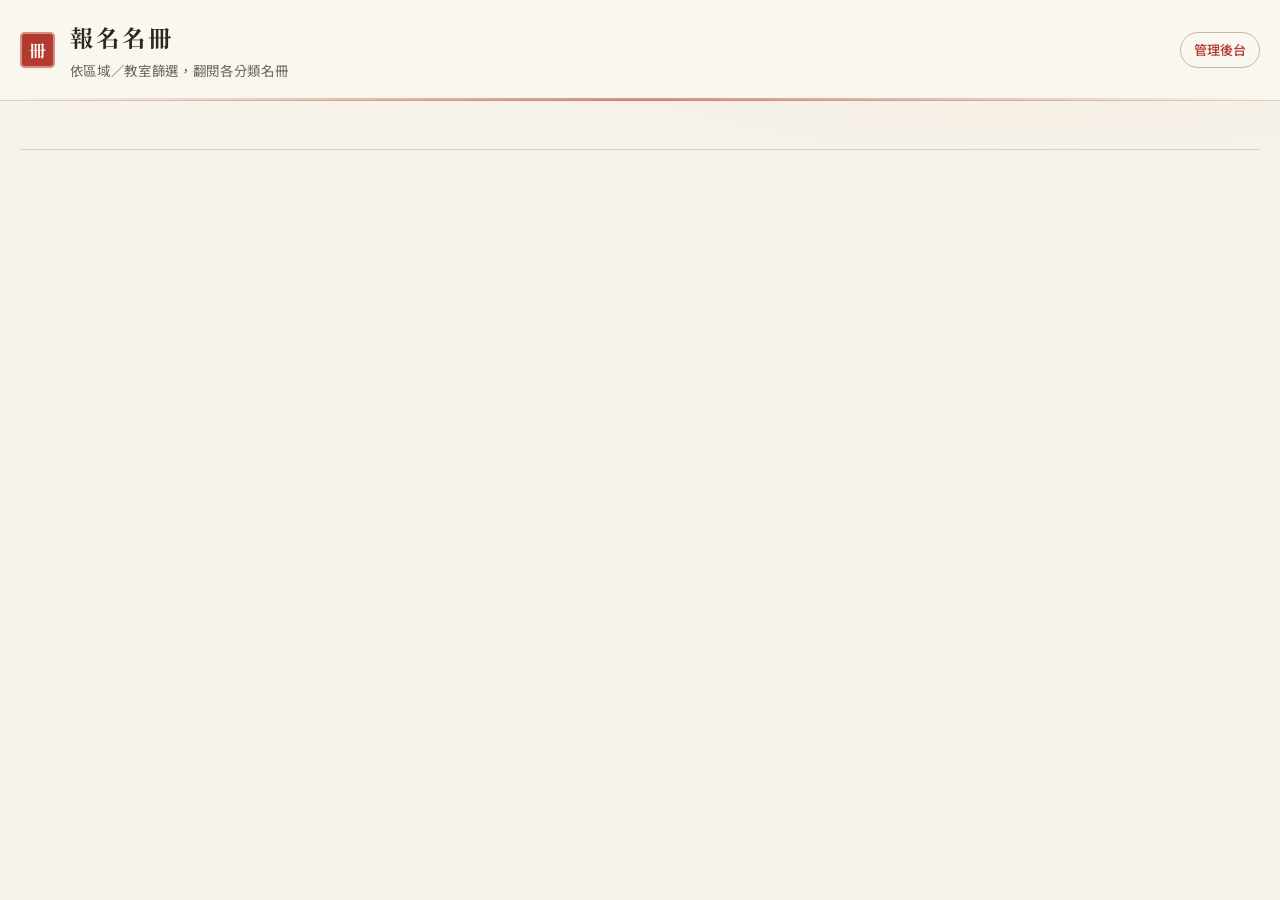
<file: index.html>
﻿<!DOCTYPE html>
<html lang="zh-Hant">
<head>
  <meta charset="UTF-8">
  <meta name="viewport" content="width=device-width, initial-scale=1.0">
  <title>名冊查詢 - 報名資料查詢</title>
  <meta name="description" content="依區域 / 教室欄位篩選，依分類檢視報名資料">
  <link rel="preconnect" href="https://fonts.googleapis.com">
  <link rel="preconnect" href="https://fonts.gstatic.com" crossorigin>
  <link href="https://fonts.googleapis.com/css2?family=Noto+Sans+TC:wght@400;500;700&family=Noto+Serif+TC:wght@600;700&display=swap" rel="stylesheet">
  <link rel="stylesheet" href="css/style.css?v=23">
</head>
<body>
  <header class="site-header">
    <div class="header-inner">
      <span class="seal" aria-hidden="true">冊</span>
      <div class="header-title">
        <h1>報名名冊</h1>
        <p class="subtitle">依區域／教室篩選，翻閱各分類名冊</p>
      </div>
      <a href="admin.html" class="admin-link header-admin-link">管理後台</a>
    </div>
  </header>

  <main class="container">
    <!-- 活動分頁 -->
    <nav class="activity-tabs" id="activityTabs" aria-label="活動分頁" role="tablist">
      <!-- 動態產生 -->
    </nav>

    <!-- 分類列 -->
    <div class="category-bar" id="categoryBar" style="display:none;">
      <span class="category-label" id="categoryLabel"></span>
      <div class="category-tabs" id="categoryTabs"></div>
      <div class="category-filter">
        <label for="categorySearch" class="visually-hidden">搜尋分類</label>
        <input type="search" id="categorySearch" placeholder="找分類…" autocomplete="off">
      </div>
      <button class="btn btn-secondary btn-sm" id="btnCopyLink" style="display:none;">複製連結</button>
    </div>

    <!-- 活動金鑰 Modal（需存取金鑰才能開啟活動） -->
    <dialog id="keyModal" class="modal">
      <div class="modal-content">
        <header class="modal-header">
          <h3 id="keyModalTitle">此活動需存取金鑰</h3>
          <button type="button" class="modal-close" id="keyModalClose" aria-label="關閉">&times;</button>
        </header>
        <div class="modal-body">
          <p class="hint" id="keyModalDesc">請輸入系統提供的存取金鑰以開啟此活動。</p>
          <div class="form-group">
            <label for="activityKeyInput">存取金鑰</label>
            <input type="password" id="activityKeyInput" placeholder="輸入金鑰" autocomplete="off">
          </div>
          <p class="hint" id="keyModalHint"></p>
        </div>
        <footer class="modal-footer">
          <button type="button" class="btn btn-secondary" id="keyModalCancel">取消</button>
          <button type="button" class="btn btn-primary" id="keyModalConfirm">開啟活動</button>
        </footer>
      </div>
    </dialog>

    <!-- 密碼鎖 Modal -->
    <dialog id="pwdModal" class="modal">
      <div class="modal-content">
        <header class="modal-header">
          <h3 id="pwdModalTitle">此分類已鎖定</h3>
          <button type="button" class="modal-close" id="pwdModalClose" aria-label="關閉">&times;</button>
        </header>
        <div class="modal-body">
          <p class="hint" id="pwdModalDesc">請輸入系統提供的密碼以檢視此分類。</p>
          <div class="form-group">
            <label for="categoryPwdInput">分類密碼</label>
            <input type="password" id="categoryPwdInput" placeholder="輸入密碼" autocomplete="off">
          </div>
          <p class="hint" id="pwdModalHint"></p>
        </div>
        <footer class="modal-footer">
          <button type="button" class="btn btn-secondary" id="pwdModalCancel">取消</button>
          <button type="button" class="btn btn-primary" id="pwdModalConfirm">解鎖查看</button>
        </footer>
      </div>
    </dialog>

    <!-- 搜尋 / 篩選列 -->
    <div class="search-bar" id="searchBar" style="display:none;">
      <label for="searchInput" class="visually-hidden">關鍵字搜尋</label>
      <input type="search" id="searchInput" placeholder="輸入姓名、班級等關鍵字篩選" autocomplete="off">
      <span class="result-count" id="resultCount"></span>
      <div class="search-actions">
        <button class="btn btn-secondary btn-sm" id="btnPrintRoster" style="display:none;" title="開啟列印視窗（可另存為 PDF）">列印名冊</button>
        <button class="btn btn-secondary btn-sm" id="btnExportCsv" style="display:none;">匯出名冊</button>
      </div>
    </div>

    <!-- 資料表格區 -->
    <section class="table-wrapper" id="tableWrapper" style="display:none;">
      <table id="dataTable" aria-live="polite">
        <thead id="tableHead"></thead>
        <tbody id="tableBody"></tbody>
      </table>
    </section>
    <!-- 水平捲軸（表格寬度超出時顯示） -->
    <div class="table-hscroll" id="tableHscroll" style="display:none;" aria-hidden="true">
      <div class="table-hscroll-track" id="tableHscrollTrack"></div>
    </div>
    <!-- 名單卡片區（欄位少於 5 時使用） -->
    <section class="card-list" id="cardList" style="display:none;" aria-live="polite"></section>
    <p class="empty-state" id="emptyState" style="display:none;">此分類暫無資料。</p>

    <!-- 頁尾 -->
    <footer class="status-bar" id="statusBar" aria-live="polite">
      <span id="lastUpdated"></span>
    </footer>
  </main>

<script src="js/config.js?v=25"></script>
<script src="js/app.js?v=24"></script>
</body>
</html>
</file>
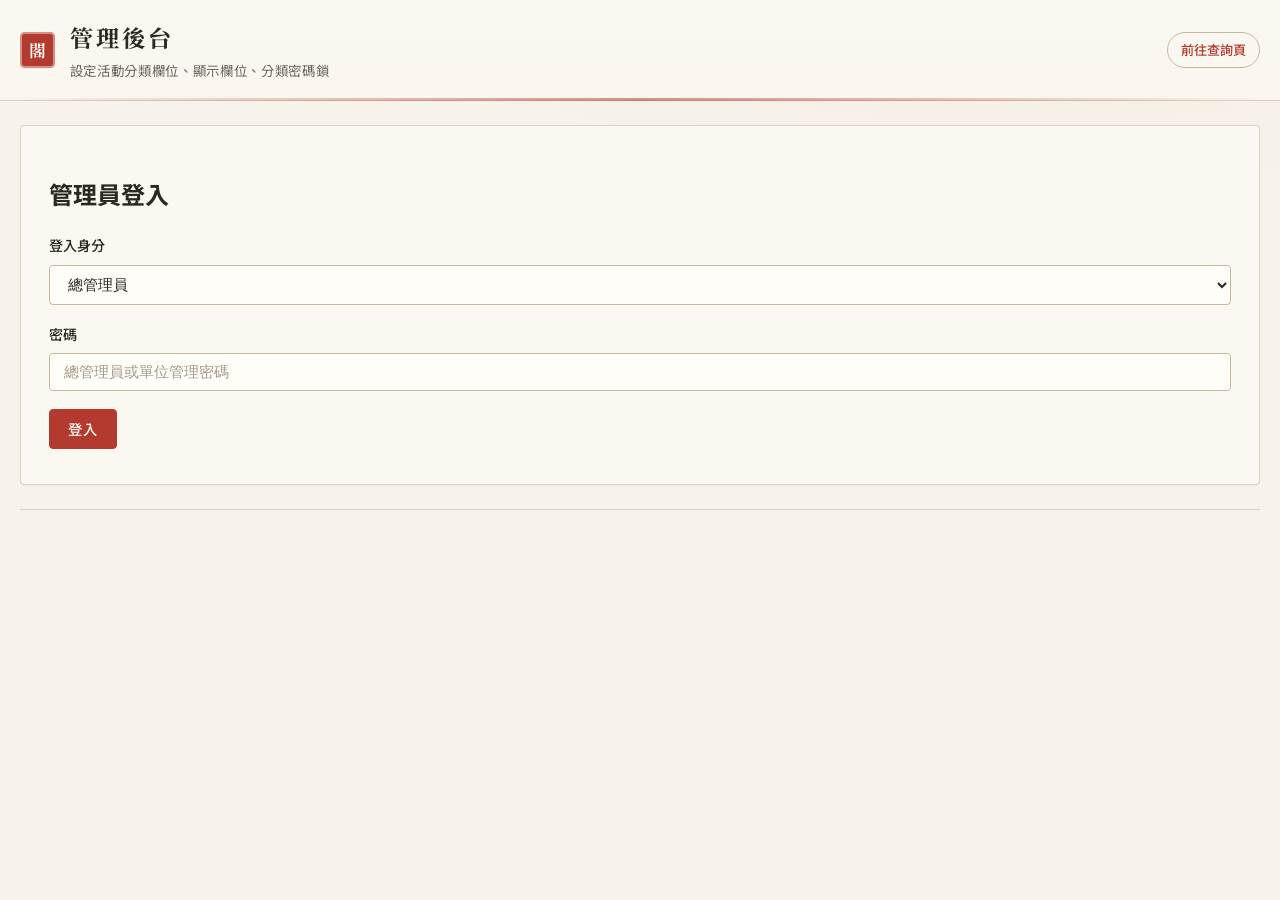
<file: admin.html>
﻿<!DOCTYPE html>
<html lang="zh-Hant">
<head>
  <meta charset="UTF-8">
  <meta name="viewport" content="width=device-width, initial-scale=1.0">
  <title>管理後台 - 名冊查詢</title>
  <meta name="description" content="設定活動分類欄位、顯示欄位、分類密碼鎖">
  <link rel="preconnect" href="https://fonts.googleapis.com">
  <link rel="preconnect" href="https://fonts.gstatic.com" crossorigin>
  <link href="https://fonts.googleapis.com/css2?family=Noto+Sans+TC:wght@400;500;700&family=Noto+Serif+TC:wght@600;700&display=swap" rel="stylesheet">
  <link rel="stylesheet" href="css/style.css?v=23">
</head>
<body>
  <header class="site-header">
    <div class="header-inner">
      <span class="seal" aria-hidden="true">閣</span>
      <div class="header-title">
        <h1>管理後台</h1>
        <p class="subtitle">設定活動分類欄位、顯示欄位、分類密碼鎖</p>
      </div>
      <a href="index.html" class="admin-link header-admin-link">前往查詢頁</a>
    </div>
  </header>

  <main class="container">
    <!-- 登入區 -->
    <section class="card" id="loginSection">
      <h2>管理員登入</h2>
      <div class="form-group">
        <label for="loginRole">登入身分</label>
        <select id="loginRole">
          <option value="admin">總管理員</option>
          <option value="unit">單位管理員</option>
        </select>
      </div>
      <div class="form-group" id="loginUnitGroup" style="display:none;">
        <label for="loginUnit">所屬單位</label>
        <select id="loginUnit">
          <option value="">（載入中…）</option>
        </select>
        <p class="hint">選擇您所屬的單位，再輸入單位管理密碼。</p>
      </div>
      <div class="form-group">
        <label for="adminPwd">密碼</label>
        <input type="password" id="adminPwd" placeholder="總管理員或單位管理密碼" autocomplete="current-password">
      </div>
      <button class="btn btn-primary" id="btnLogin">登入</button>
      <p class="hint" id="loginHint"></p>
    </section>

    <!-- 管理介面（登入後顯示）-->
    <section id="adminPanel" style="display:none;">
      <div class="card" style="margin-bottom:1.5rem;">
        <div class="card-header">
          <h2 id="panelTitle">活動管理</h2>
          <button class="btn btn-secondary" id="btnAddActivity">＋ 新增活動</button>
        </div>
        <p class="hint" id="loginRoleHint"></p>
        <ul class="activity-list" id="activityList"></ul>
      </div>

      <!-- 單位管理（僅總管理員）-->
      <div class="card" id="unitAdminCard" style="display:none; margin-top:1.5rem;">
        <div class="card-header">
          <h2>單位管理</h2>
        </div>
        <div class="form-row">
          <div class="form-group">
            <label for="newUnitName">單位名稱</label>
            <input type="text" id="newUnitName" placeholder="例如：總部">
          </div>
          <div class="form-group">
            <label for="newUnitPwd">單位管理密碼（至少 6 碼）</label>
            <input type="password" id="newUnitPwd" minlength="6" placeholder="單位管理員登入用">
          </div>
          <div class="form-group">
            <button class="btn btn-primary" id="btnCreateUnit" style="margin-top:1.7rem;">建立單位</button>
          </div>
        </div>
        <ul class="activity-list" id="unitList"></ul>
        <p class="hint" id="unitHint"></p>
      </div>

      <!-- 新增/編輯活動 Modal -->
      <dialog id="activityModal" class="modal">
        <form method="dialog" class="modal-content">
          <header class="modal-header">
            <h3 id="modalTitle">新增活動</h3>
            <button type="button" class="modal-close" aria-label="關閉">&times;</button>
          </header>
          <div class="modal-body">
            <input type="hidden" id="editActivityId">
            <div class="form-group">
              <label for="actName">活動名稱 <span class="required">*</span></label>
              <input type="text" id="actName" placeholder="例如：2026 秋季報名" required>
            </div>
            <div class="form-group" id="actUnitGroup" style="display:none;">
              <label for="actUnit">所屬單位</label>
              <select id="actUnit">
                <option value="">（公開，所有訪客可見）</option>
              </select>
              <p class="hint">選擇後僅該單位（含單位 Token 的網址）可看到此活動。</p>
            </div>
            <div class="form-group">
              <label for="actAccessKey">存取金鑰（選填）</label>
              <input type="text" id="actAccessKey" placeholder="留空＝公開（僅顯示隔離）；填寫＝需金鑰才能開啟">
              <p class="hint">留空：訪客開啟名冊即可查看，但受保護的分類仍需輸入分類密碼。填寫：訪客開啟此活動需先輸入存取金鑰。</p>
            </div>
            <div class="form-group">
              <label for="actSheetUrl">Google Sheets 網址 <span class="required">*</span></label>
              <input type="url" id="actSheetUrl" placeholder="https://docs.google.com/spreadsheets/d/.../edit" required>
              <button type="button" class="btn btn-secondary" id="btnTestConnection">測試連線並取得欄位</button>
              <p class="hint" id="connectionHint"></p>
            </div>
            <div class="form-group">
              <label for="actCategoryField">分類欄位 <span class="required">*</span></label>
              <select id="actCategoryField" required>
                <option value="">（請先測試連線取得欄位）</option>
              </select>
              <p class="hint">選擇要用來「分類／區域／教室」的欄位（例如母班區域、教室、縣市等）</p>
            </div>
            <fieldset class="form-group">
              <legend>顯示欄位（勾選並排序）<span class="required">*</span>
                <span class="legend-actions">
                  <button type="button" class="btn btn-secondary btn-sm" id="btnSelectAllFields">全選</button>
                  <button type="button" class="btn btn-secondary btn-sm" id="btnClearFields">清除</button>
                </span>
              </legend>
              <p class="hint">勾選要在名冊中顯示的欄位，用 ▲ ▼ 調整欄位順序。</p>
              <ul id="fieldSortList" class="field-sort-list"></ul>
              <p class="hint" id="fieldSortHint"></p>
            </fieldset>
            <fieldset class="form-group">
              <legend>預設排序（選填）</legend>
              <p class="hint">訪客開啟名冊時預設依此欄位排序，仍可點表格標題自行切換。</p>
              <div class="form-row">
                <div class="form-group">
                  <label for="actDefaultSortField">排序欄位</label>
                  <select id="actDefaultSortField">
                    <option value="">（不排序，依原始順序）</option>
                  </select>
                </div>
                <div class="form-group">
                  <label for="actDefaultSortDir">方向</label>
                  <select id="actDefaultSortDir">
                    <option value="asc">升序（小 → 大）</option>
                    <option value="desc">降序（大 → 小）</option>
                  </select>
                </div>
              </div>
            </fieldset>
            <fieldset class="form-group">
              <legend>分類密碼鎖（選填）</legend>
              <p class="hint">勾選要鎖住的分類，按「生成密碼」產生密碼。訪客需輸入該分類密碼才能查看。</p>
              <div id="categoryPwdList" class="category-pwd-list"></div>
              <p class="hint" id="catPwdHint"></p>
            </fieldset>
            <fieldset class="form-group">
              <legend>分類組合（選填）</legend>
              <p class="hint">將人數較少的多個分類合併成一個分類顯示。成員分類會隱藏，訪客點組合即可看到合併後的名單。</p>
              <div id="catGroupList" class="category-pwd-list"></div>
              <div class="cat-group-add">
                <input type="text" id="catGroupName" placeholder="組合名稱，例：待確認" maxlength="30">
                <button type="button" class="btn btn-secondary btn-sm" id="btnAddCatGroup">新增組合</button>
              </div>
              <div id="catGroupMembers" class="cat-group-members"></div>
              <p class="hint" id="catGroupHint"></p>
            </fieldset>
            <div class="form-group">
              <label for="actSheetName">工作表名稱（選填，留空取第一個）</label>
              <input type="text" id="actSheetName" placeholder="表單回應 1">
            </div>
          </div>
          <footer class="modal-footer">
            <button type="button" class="btn btn-secondary" value="cancel">取消</button>
            <button type="submit" class="btn btn-primary" id="btnSaveActivity">儲存</button>
          </footer>
        </form>
      </dialog>

      <!-- 密碼變更 -->
      <div class="card" id="changePwdCard" style="margin-top:1.5rem;">
        <h2 id="changePwdTitle">變更管理密碼</h2>
        <div class="form-row">
          <div class="form-group">
            <label for="oldPwd">舊密碼</label>
            <input type="password" id="oldPwd" autocomplete="current-password">
          </div>
          <div class="form-group">
            <label for="newPwd">新密碼（至少 6 碼）</label>
            <input type="password" id="newPwd" minlength="6" autocomplete="new-password">
          </div>
        </div>
        <button class="btn btn-secondary" id="btnChangePwd">更新密碼</button>
        <p class="hint" id="pwdHint"></p>
      </div>
    </section>

    <footer class="status-bar">
    </footer>
  </main>

  <script src="js/config.js?v=25"></script>
  <script src="js/admin.js?v=24"></script>
</body>
</html>
</file>
<file: css/style.css>
/* ============================================================
   線裝名冊 — 宣紙・墨・朱印
   查詢頁與後台共用樣式
   ============================================================ */

/* --- 設計 Token --- */
:root {
  /* 紙與墨 */
  --paper: #f7f3ea;            /* 宣紙米白 */
  --paper-deep: #efe8d8;       /* 深一階的紙 */
  --surface: #fbf8f1;          /* 卡片面 */
  --ink: #2b2723;              /* 墨黑 */
  --ink-soft: #6b6358;         /* 淡墨 */
  --ink-faint: #a39a8a;        /* 極淡墨 */

  /* 朱印與輔色 */
  --cinnabar: #b33a2e;         /* 朱砂紅 */
  --cinnabar-deep: #962e24;    /* 深朱 */
  --cinnabar-wash: #f3e3dd;    /* 朱印水漬淡底 */
  --jade: #4a6b53;             /* 黛綠（次要強調） */

  /* 線與影 */
  --line: #dcd3bf;             /* 名冊細線 */
  --line-strong: #c4b89e;      /* 較深分隔線 */
  --shadow-line: 0 1px 0 rgba(43,39,35,.04);
  --shadow-lift: 0 6px 24px rgba(43,39,35,.08);

  /* 字體 */
  --font-serif: "Noto Serif TC", "Songti TC", "PMingLiU", serif;
  --font-sans: "Noto Sans TC", "PingFang TC", "Microsoft JhengHei", sans-serif;
  --font-mono: "SF Mono", "Cascadia Code", ui-monospace, monospace;

  --max-width: 1600px;
  --radius: 4px;
  --hairline: 1px solid var(--line);
}

*, *::before, *::after { box-sizing: border-box; }
html { font-size: 16px; -webkit-font-smoothing: antialiased; text-rendering: optimizeLegibility; }
body {
  margin: 0;
  font-family: var(--font-sans);
  background:
    radial-gradient(1200px 500px at 80% -10%, rgba(179,58,46,.05), transparent 60%),
    var(--paper);
  color: var(--ink);
  line-height: 1.7;
  min-height: 100vh;
  display: flex;
  flex-direction: column;
}

::selection { background: var(--cinnabar-wash); }

/* 鍵盤焦點（無障礙底線） */
:focus-visible { outline: 2px solid var(--cinnabar); outline-offset: 2px; border-radius: 2px; }

.visually-hidden { position: absolute; width: 1px; height: 1px; padding: 0; margin: -1px; overflow: hidden; clip: rect(0,0,0,0); white-space: nowrap; border: 0; }

/* --- 頁首：名冊卷頭 --- */
.site-header {
  position: relative;
  padding: 1.1rem 1.25rem;
  border-bottom: var(--hairline);
  background: linear-gradient(var(--surface), color-mix(in srgb, var(--surface) 60%, var(--paper)));
}
.site-header::after {
  content: "";
  position: absolute;
  left: 0; right: 0; bottom: -1px;
  height: 3px;
  background: linear-gradient(90deg, transparent, var(--cinnabar) 50%, transparent);
  opacity: .55;
}
.header-inner {
  max-width: var(--max-width);
  margin: 0 auto;
  display: flex; align-items: center; gap: .9rem;
  position: relative;
}
.site-header h1 {
  margin: 0;
  font-family: var(--font-serif);
  font-size: 1.45rem;
  font-weight: 700;
  letter-spacing: .14em;
  color: var(--ink);
}
.subtitle { margin: .15rem 0 0; color: var(--ink-soft); font-size: .84rem; letter-spacing: .05em; }

/* 朱印 logo（頁首左上，縮小保留識別） */
.seal {
  display: inline-flex; align-items: center; justify-content: center;
  flex: 0 0 auto;
  width: 2.2rem; height: 2.2rem;
  background: var(--cinnabar);
  color: #fdf8ef;
  font-family: var(--font-serif);
  font-size: 1.05rem; font-weight: 700; line-height: 1;
  border-radius: 5px;
  box-shadow: inset 0 0 0 2px rgba(253,248,239,.45), var(--shadow-line);
  letter-spacing: 0;
  user-select: none;
}

/* 管理後台（頁首右上） */
.header-admin-link {
  margin-left: auto;
  padding: .38rem .8rem;
  font-size: .82rem;
  border: 1px solid var(--line-strong);
  border-radius: 999px;
  white-space: nowrap;
}
.header-admin-link:hover { border-color: var(--cinnabar); text-decoration: none; }

.container { flex: 1; width: 100%; max-width: var(--max-width); margin: 0 auto; padding: 1.5rem 1.25rem 2.5rem; }

/* --- 頁尾 --- */
.status-bar {
  display: flex; justify-content: space-between; align-items: center; gap: .75rem;
  padding: 1rem 0; margin-top: 1.5rem;
  border-top: var(--hairline);
  font-size: .83rem; color: var(--ink-faint);
}
.admin-link { color: var(--cinnabar); text-decoration: none; font-weight: 500; }
.admin-link:hover { text-decoration: underline; }

/* --- 卡片 --- */
.card {
  background: var(--surface);
  border: var(--hairline);
  border-radius: var(--radius);
  padding: 1.75rem;
  box-shadow: var(--shadow-line);
}
.card-header { display: flex; justify-content: space-between; align-items: center; gap: 1rem; margin-bottom: 1.25rem; flex-wrap: wrap; }
.card-header h2 {
  margin: 0; font-family: var(--font-serif); font-size: 1.2rem; font-weight: 700;
  letter-spacing: .08em; color: var(--ink);
}

/* --- 表單 --- */
.form-group { margin-bottom: 1.1rem; }
.form-row { display: flex; gap: 1rem; flex-wrap: wrap; }
.form-row .form-group { flex: 1; min-width: 220px; }
label { display: block; margin-bottom: .4rem; font-weight: 500; font-size: .88rem; color: var(--ink); }
.required { color: var(--cinnabar); }
input[type="text"], input[type="url"], input[type="password"], input[type="search"], select {
  width: 100%; padding: .6rem .85rem; font-size: .95rem;
  border: 1px solid var(--line-strong); border-radius: var(--radius);
  background: #fffdf8; color: var(--ink);
  transition: border-color .15s, box-shadow .15s;
}
input:focus, select:focus { outline: none; border-color: var(--cinnabar); box-shadow: 0 0 0 3px var(--cinnabar-wash); }
input::placeholder { color: var(--ink-faint); }
.hint { margin: .4rem 0 0; font-size: .8rem; color: var(--ink-soft); }
.hint.error { color: var(--cinnabar); }
.hint.success { color: var(--jade); }

/* --- 按鈕 --- */
.btn {
  display: inline-flex; align-items: center; justify-content: center; gap: .45rem;
  padding: .55rem 1.15rem; font-size: .9rem; font-weight: 500;
  border: 1px solid transparent; border-radius: var(--radius); cursor: pointer;
  font-family: var(--font-sans); letter-spacing: .04em;
  transition: background .15s, color .15s, border-color .15s, transform .06s;
}
.btn:active { transform: translateY(1px); }
.btn:disabled { opacity: .5; cursor: not-allowed; transform: none; }
.btn-primary { background: var(--cinnabar); color: #fdf8ef; border-color: var(--cinnabar); }
.btn-primary:hover:not(:disabled) { background: var(--cinnabar-deep); border-color: var(--cinnabar-deep); }
.btn-secondary { background: transparent; color: var(--ink); border-color: var(--line-strong); }
.btn-secondary:hover:not(:disabled) { background: var(--paper-deep); border-color: var(--ink-soft); }
.btn-danger { background: transparent; color: var(--cinnabar); border-color: var(--cinnabar); }
.btn-danger:hover:not(:disabled) { background: var(--cinnabar); color: #fdf8ef; }
.btn-sm { padding: .3rem .65rem; font-size: .8rem; }
.btn-icon { padding: .3rem .5rem; font-size: .8rem; }

/* --- 活動分頁籤（卷首目錄） --- */
.activity-tabs { display: flex; gap: .5rem; flex-wrap: wrap; margin-bottom: 1.25rem; }
.activity-tab {
  padding: .5rem 1.1rem; font-size: .9rem; font-weight: 500; color: var(--ink-soft);
  background: transparent; border: 1px solid var(--line);
  border-radius: 999px; cursor: pointer; white-space: nowrap; min-height: 42px;
  font-family: var(--font-sans);
  transition: all .15s;
}
.activity-tab:hover { border-color: var(--cinnabar); color: var(--cinnabar); background: var(--cinnabar-wash); }
.activity-tab.active { background: var(--ink); border-color: var(--ink); color: var(--paper); }
.activity-tab:focus-visible { outline: none; box-shadow: 0 0 0 3px var(--cinnabar-wash); }

/* --- 分類列（紙籤） --- */
.category-bar {
  display: flex; align-items: center; gap: .75rem; flex-wrap: wrap;
  margin-bottom: 1.25rem; padding: .85rem 1rem;
  background: var(--surface); border: var(--hairline); border-radius: var(--radius);
}
.category-label { font-family: var(--font-serif); font-weight: 700; font-size: .9rem; color: var(--ink); white-space: nowrap; letter-spacing: .08em; }
.category-tabs { display: flex; gap: .45rem; flex-wrap: wrap; flex: 1; }
.category-tab {
  display: inline-flex; align-items: center; gap: .35rem;
  padding: .45rem .9rem; font-size: .85rem; font-weight: 500; color: var(--ink-soft);
  background: transparent; border: 1px solid var(--line);
  border-radius: 999px; cursor: pointer; white-space: nowrap; min-height: 40px;
  font-family: var(--font-sans);
  transition: all .15s;
}
.category-tab:hover { border-color: var(--ink-soft); color: var(--ink); }
.category-tab.active { background: var(--ink); border-color: var(--ink); color: var(--paper); }
.category-tab.locked {
  border-style: solid;
  border-color: var(--cinnabar); color: var(--cinnabar);
  background: var(--cinnabar-wash);
}
.category-tab.locked.active { background: var(--cinnabar); border-color: var(--cinnabar); color: #fdf8ef; }
.lock-badge { font-size: .72rem; line-height: 1; }

/* 分類搜尋框（分類多時使用） */
.category-filter { position: relative; }
.category-filter input[type="search"] {
  width: 150px; padding: .45rem .75rem; font-size: .82rem;
  border-radius: 999px;
}
@media (max-width: 640px) { .category-filter input[type="search"] { width: 100%; } }

/* --- 搜尋列 --- */
.search-bar { display: flex; align-items: center; gap: .75rem; margin-bottom: 1rem; flex-wrap: wrap; }
.search-bar input[type="search"] {
  flex: 1; max-width: 420px; padding: .55rem .9rem; font-size: .95rem;
  border-radius: var(--radius);
}
.result-count { font-size: .85rem; color: var(--ink-soft); white-space: nowrap; }
.search-actions { display: flex; align-items: center; gap: .5rem; margin-left: auto; }

/* --- 表格（名冊正文） --- */
.table-wrapper {
  overflow: auto;
  max-height: calc(100dvh - 230px);
  background: var(--surface);
  border: var(--hairline);
  border-radius: var(--radius);
  box-shadow: var(--shadow-line);
}
table {
  width: 100%;
  border-collapse: separate;
  border-spacing: 0;
  font-size: .9rem;
  table-layout: auto;
}
/* 使用者調整過欄寬：改用 colgroup 精準控寬（表格寬度由 JS 設定） */
table.fixed-cols { table-layout: fixed; }
table.fixed-cols col { width: auto; }
table.fixed-cols tbody td { overflow: hidden; }
table.fixed-cols thead th { max-width: none; }
table.fixed-cols .th-inner { max-width: none; }
table.col-resizing, table.col-resizing * { cursor: col-resize !important; user-select: none; }

thead th {
  position: sticky; top: 0;
  background: var(--paper-deep);
  color: var(--ink);
  font-family: var(--font-serif);
  font-weight: 700; text-align: left;
  padding: .8rem 1rem;
  border-bottom: 2px solid var(--line-strong);
  border-top: 2px solid var(--line-strong);
  white-space: normal; z-index: 1;
  letter-spacing: .06em;
  max-width: 280px;
  overflow-wrap: anywhere;
  box-shadow: 0 1px 0 var(--line-strong);
  vertical-align: bottom;
}thead th .th-inner {
  display: flex;
  align-items: flex-end;
  gap: .3rem;
  max-width: 280px;
}
thead th .th-label {
  flex: 1 1 auto;
  min-width: 0;
  display: -webkit-box;
  -webkit-box-orient: vertical;
  -webkit-line-clamp: 5;
  line-clamp: 5;
  overflow: hidden;
  overflow-wrap: anywhere;
  line-height: 1.55;
}
thead th .sort-arrow { flex-shrink: 0; white-space: nowrap; }
thead th:first-child { border-left: none; }
/* 欄寬拖曳把手 */
.col-grip {
  position: absolute;
  top: 0; bottom: 0; right: -5px;
  width: 10px;
  cursor: col-resize;
  touch-action: none;
  z-index: 3;
  opacity: 0;
  transition: opacity .15s;
}
thead th:hover .col-grip { opacity: 1; }
.col-grip::after {
  content: '';
  position: absolute;
  top: 15%; bottom: 15%; right: 4px;
  width: 2px;
  background: var(--line-strong);
  transition: background .15s;
}
.col-grip:hover::after { background: var(--cinnabar); }
/* 可排序標題 */
thead th.sortable {
  cursor: pointer;
  user-select: none;
  transition: color .15s ease, background-color .15s ease;
}
thead th.sortable:hover {
  color: var(--cinnabar);
  background: var(--cinnabar-wash);
}
thead th.sorted { color: var(--cinnabar); }
thead th.sorted .sort-arrow { font-size: .78em; letter-spacing: 0; }
@media (prefers-reduced-motion: reduce) {
  thead th.sortable { transition: none; }
}
tbody td {
  padding: .72rem 1rem;
  border-bottom: 1px solid var(--line);
  max-width: 320px;
  vertical-align: top;
  cursor: default;
}
/* 資料儲存格：自動換行，最多 3 行，超出以氣泡提示完整內容 */
tbody td .cell-text {
  display: -webkit-box;
  -webkit-box-orient: vertical;
  -webkit-line-clamp: 3;
  line-clamp: 3;
  overflow: hidden;
  overflow-wrap: anywhere;
  line-height: 1.5;
}
/* 內容 15 字內：維持單行不換行 */
tbody td .cell-nowrap { white-space: nowrap; text-overflow: ellipsis; }
tbody td.is-clamped, .name-card-item dd.is-clamped { cursor: help; }
tbody tr:last-child td { border-bottom: none; }
tbody tr:nth-child(even) td { background: rgba(239,232,216,.35); }
tbody tr:hover td { background: var(--cinnabar-wash); }
.empty-state {
  padding: 3rem 1.5rem; text-align: center;
  color: var(--ink-soft); margin: 0;
  font-family: var(--font-serif); letter-spacing: .1em;
}

/* 獨立水平捲軸：固定在視窗底部，控制表格橫向捲動 */
.table-hscroll {
  position: sticky;
  bottom: 0;
  overflow-x: auto;
  height: 14px;
  margin-top: 2px;
  background: transparent;
  scrollbar-width: thin;
  scrollbar-color: var(--line-strong) transparent;
  z-index: 3;
}
.table-hscroll::-webkit-scrollbar { height: 12px; }
.table-hscroll::-webkit-scrollbar-track { background: transparent; }
.table-hscroll::-webkit-scrollbar-thumb { background: var(--line-strong); border-radius: 6px; }
.table-hscroll::-webkit-scrollbar-thumb:hover { background: var(--cinnabar); }
.table-hscroll-track { height: 1px; }

/* --- 名單卡片（欄位 <5 時雙欄呈現） --- */
.card-list {
  grid-template-columns: repeat(auto-fill, minmax(380px, 1fr));
  gap: 1rem;
}
.card-sort-row {
  grid-column: 1 / -1;
  display: flex; align-items: center; gap: .45rem; flex-wrap: wrap;
  padding: .5rem .75rem;
  background: var(--surface); border: var(--hairline); border-radius: var(--radius);
}
.card-sort-label { font-size: .82rem; color: var(--ink-soft); font-weight: 500; }
.card-sort-pill {
  padding: .3rem .7rem; font-size: .8rem; font-weight: 500; color: var(--ink-soft);
  background: transparent; border: 1px solid var(--line); border-radius: 999px;
  cursor: pointer; font-family: var(--font-sans); white-space: nowrap;
  transition: all .15s;
}
.card-sort-pill:hover { border-color: var(--cinnabar); color: var(--cinnabar); background: var(--cinnabar-wash); }
.card-sort-pill.active { background: var(--ink); border-color: var(--ink); color: var(--paper); }
.name-card {
  background: var(--surface);
  border: var(--hairline);
  border-radius: var(--radius);
  padding: .95rem 1.1rem;
  box-shadow: var(--shadow-line);
  break-inside: avoid;
}
.name-card-title {
  margin: 0 0 .55rem;
  font-family: var(--font-serif);
  font-size: 1.05rem; font-weight: 700;
  color: var(--ink);
  border-bottom: 1px solid var(--line);
  padding-bottom: .4rem;
  letter-spacing: .05em;
}
.name-card-item {
  display: flex; gap: .6rem; margin: 0;
  padding: .3rem 0;
  font-size: .88rem;
}
.name-card-item + .name-card-item { border-top: 1px dashed var(--line); }
.name-card-item dt {
  flex: 0 0 30%; color: var(--ink-soft);
  font-weight: 500; font-size: .8rem;
  overflow-wrap: anywhere;
}
.name-card-item dd {
  flex: 1; margin: 0; color: var(--ink);
  overflow-wrap: anywhere; white-space: pre-wrap;
}
/* 卡片資料值：自動換行，最多 4 行，超出以氣泡提示 */
.name-card-item dd .card-dd-text {
  display: -webkit-box;
  -webkit-box-orient: vertical;
  -webkit-line-clamp: 4;
  line-clamp: 4;
  overflow: hidden;
}
@media (max-width: 640px) {
  .card-list { grid-template-columns: 1fr; }
}

/* 儲存格氣泡提示：hover 淡入；點擊釘選後可互動 */
.cell-tip {
  position: fixed;
  z-index: 60;
  display: none;
  max-height: 60vh;
  overflow-y: auto;
  padding: .55rem .8rem;
  background: var(--ink);
  color: var(--paper);
  font-size: .85rem;
  line-height: 1.55;
  border-radius: 8px;
  box-shadow: 0 4px 16px rgba(0,0,0,.28);
  white-space: pre-wrap;
  overflow-wrap: anywhere;
  pointer-events: none;
  opacity: 0;
  transition: opacity .12s ease;
}
.cell-tip.show { display: block; opacity: 1; }
.cell-tip.pin { pointer-events: auto; }

/* 分類組合（後台） */
.cat-group-add { display: flex; gap: .5rem; margin: .5rem 0; }
.cat-group-add input {
  flex: 1; padding: .45rem .7rem;
  border: var(--hairline); border-radius: var(--radius);
  font-family: var(--font-sans); font-size: .88rem;
}
.cat-group-members {
  display: flex; flex-wrap: wrap; gap: .35rem .8rem;
  padding: .5rem .25rem;
}
.cat-group-candidate {
  display: inline-flex; align-items: center; gap: .3rem;
  font-size: .85rem; color: var(--ink);
  cursor: pointer; white-space: nowrap;
}
.group-members { display: inline-flex; flex-wrap: wrap; gap: .25rem; margin-left: .3rem; }

/* --- 活動清單（後台） --- */
.activity-list { list-style: none; padding: 0; margin: 0; display: flex; flex-direction: column; gap: .6rem; }
.tag {
  display: inline-block; padding: .1rem .5rem; margin-left: .3rem;
  font-size: .72rem; font-weight: 500; color: var(--cinnabar);
  background: var(--cinnabar-wash); border: 1px solid rgba(168,64,40,.25);
  border-radius: 999px; vertical-align: middle;
}
.tag-ghost { color: var(--ink-soft); background: transparent; border-color: var(--line); }
.activity-item {
  display: flex; align-items: center; justify-content: space-between; gap: 1rem;
  padding: .8rem 1rem;
  background: #fffdf8; border: var(--hairline); border-radius: var(--radius);
  flex-wrap: wrap;
  transition: border-color .15s, box-shadow .15s;
}
.activity-item:hover { border-color: var(--line-strong); box-shadow: var(--shadow-line); }
.activity-item-info { display: flex; flex-direction: column; gap: .2rem; }
.activity-item-name { font-weight: 600; font-family: var(--font-serif); letter-spacing: .04em; }
.activity-item-meta { font-size: .8rem; color: var(--ink-soft); }
.activity-item-actions { display: flex; gap: .45rem; flex-wrap: wrap; }

/* --- 分類密碼鎖（後台） --- */
.category-pwd-list { margin-top: .6rem; display: flex; flex-direction: column; gap: .5rem; }
.cat-pwd-row {
  display: flex; align-items: center; justify-content: space-between; gap: .75rem;
  padding: .55rem .85rem;
  background: #fffdf8; border: var(--hairline);
  border-radius: var(--radius); flex-wrap: wrap;
  transition: border-color .15s;
}
.cat-pwd-row.locked { background: var(--cinnabar-wash); border-color: var(--cinnabar); }
.cat-pwd-name { font-weight: 600; font-size: .9rem; font-family: var(--font-serif); }
.cat-pwd-controls { display: flex; align-items: center; gap: .5rem; flex-wrap: wrap; }
.cat-pwd-value { font-family: var(--font-mono); font-size: .85rem; color: var(--cinnabar); font-weight: 700; letter-spacing: .5px; }

/* --- 顯示欄位排序（後台） --- */
.field-sort-list { list-style: none; padding: 0; margin: .5rem 0 0; display: flex; flex-direction: column; gap: .4rem; }
.field-sort-item {
  display: flex; align-items: center; gap: .6rem;
  padding: .5rem .7rem;
  background: #fffdf8; border: var(--hairline); border-radius: var(--radius);
}
.field-sort-item.inactive { opacity: .45; background: var(--gray-100); }
.field-sort-item label { margin: 0; font-weight: 400; font-size: .88rem; flex: 1; cursor: pointer; }
.field-sort-item .sort-handle { color: var(--ink-faint); cursor: grab; user-select: none; font-size: .85rem; }
.field-sort-item .sort-btns { display: flex; gap: .25rem; }

/* --- Modal（硯台窗） --- */
.modal {
  border: none; border-radius: var(--radius);
  box-shadow: var(--shadow-lift);
  max-width: 560px; width: 90%; padding: 0;
  background: var(--surface);
}
.modal::backdrop { background: rgba(43,39,35,.5); backdrop-filter: blur(2px); }
.modal-content { display: flex; flex-direction: column; }
.modal-header {
  display: flex; justify-content: space-between; align-items: center;
  padding: 1rem 1.4rem;
  border-bottom: 2px solid var(--ink);
}
.modal-header h3 { margin: 0; font-size: 1.05rem; font-family: var(--font-serif); letter-spacing: .06em; }
.modal-close { background: none; border: none; font-size: 1.5rem; line-height: 1; color: var(--ink-soft); cursor: pointer; padding: 0 .2rem; }
.modal-close:hover { color: var(--ink); }
.modal-body { padding: 1.4rem; max-height: 70vh; overflow-y: auto; }
.modal-footer { display: flex; justify-content: flex-end; gap: .5rem; padding: 1rem 1.4rem; border-top: var(--hairline); }
.checkbox-grid { display: grid; grid-template-columns: repeat(auto-fill, minmax(150px, 1fr)); gap: .5rem; margin-top: .6rem; }
.checkbox-grid label { display: flex; align-items: center; gap: .45rem; font-weight: 400; cursor: pointer; font-size: .85rem; }
.checkbox-grid input[type="checkbox"] { width: 1rem; height: 1rem; accent-color: var(--cinnabar); }

/* --- 響應式 --- */
@media (max-width: 640px) {
  .site-header { padding: .9rem 1rem; }
  .site-header h1 { font-size: 1.2rem; letter-spacing: .1em; }
  .header-admin-link { font-size: .76rem; padding: .3rem .6rem; }
  .container { padding: 1.1rem 1rem 2rem; }
  .activity-tabs { gap: .35rem; }
  .activity-tab { padding: .45rem .85rem; font-size: .85rem; min-height: 40px; }
  .category-tab { padding: .4rem .75rem; font-size: .8rem; min-height: 38px; }
  .table-wrapper { border-radius: 0; border-left: none; border-right: none; }
  thead th, tbody td { padding: .62rem .75rem; font-size: .85rem; }
  .form-row .form-group { min-width: 100%; }
  .modal { width: 100%; max-width: 100%; border-radius: 0; height: 100vh; max-height: 100vh; }
  .modal-body { max-height: calc(100vh - 150px); }
  .search-actions { margin-left: 0; width: 100%; justify-content: flex-end; }
}

/* 尊重減少動效偏好 */
@media (prefers-reduced-motion: reduce) {
  *, *::before, *::after { transition: none !important; animation: none !important; }
}
</file>
